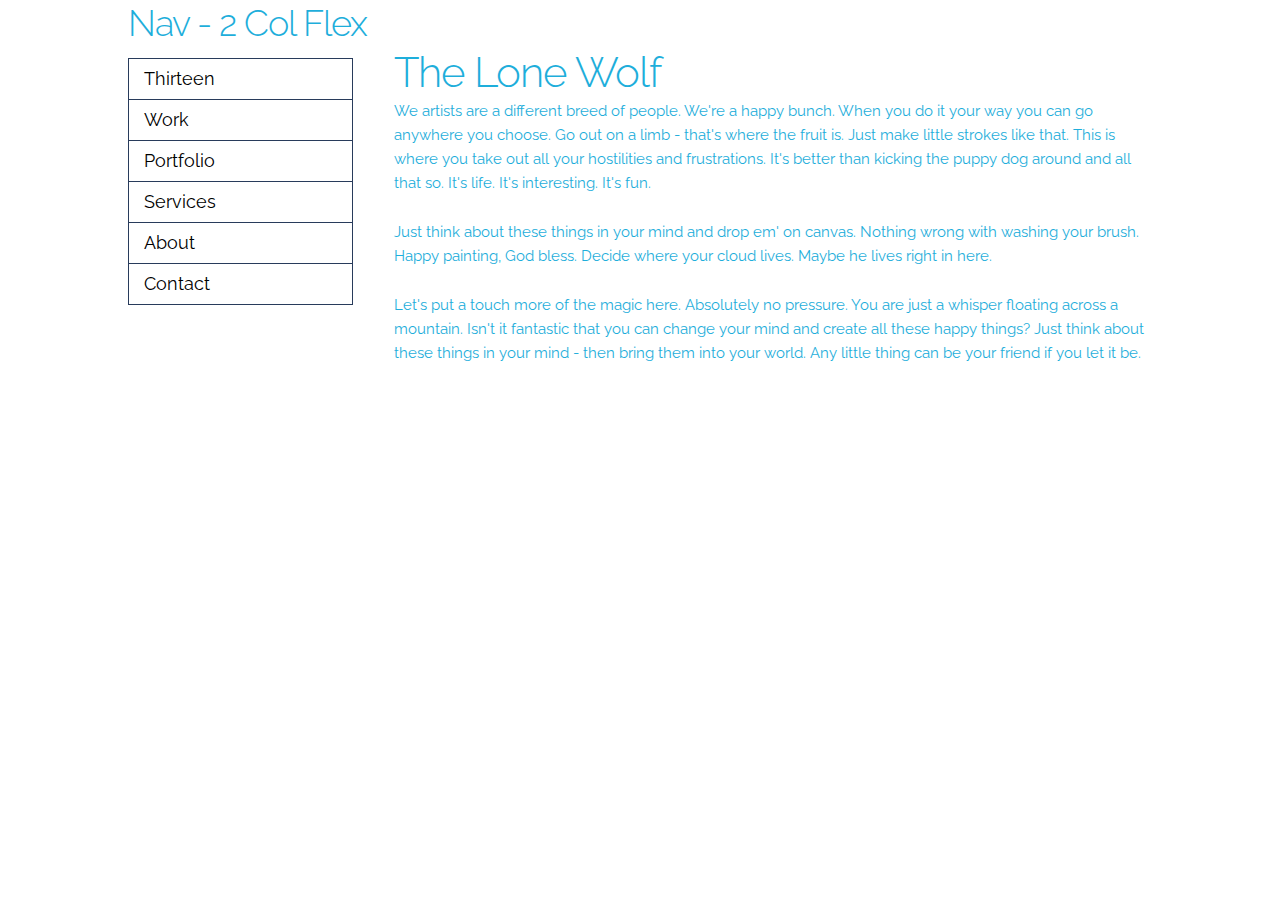
<file: skeleton-flex/2-col-flex.html>
<!DOCTYPE html>
<html lang="en">
<head>

  <!-- Basic Page Needs
  –––––––––––––––––––––––––––––––––––––––––––––––––– -->
  <meta charset="utf-8">
  <title>FlexNav - 2 Col Flex</title>
  <meta name="description" content="">
  <meta name="author" content="">

  <!-- Mobile Specific Metas
  –––––––––––––––––––––––––––––––––––––––––––––––––– -->
  <meta name="viewport" content="width=device-width, initial-scale=1">

  <!-- FONT
  –––––––––––––––––––––––––––––––––––––––––––––––––– -->
  <style>@import url('https://fonts.googleapis.com/css?family=Raleway');</style> 

  <!-- CSS
  –––––––––––––––––––––––––––––––––––––––––––––––––– -->
  <link rel="stylesheet" href="css/normalize.css">
  <link rel="stylesheet" href="css/skeleton.css">
  <link rel="stylesheet" href="css/flex-2-nav.css">

  <!-- Favicon
  –––––––––––––––––––––––––––––––––––––––––––––––––– -->
  <link rel="icon" type="image/png" href="images/favicon.png">

</head>
<body>

  <!-- Primary Page Layout
  –––––––––––––––––––––––––––––––––––––––––––––––––– -->
  <div class="container">
      <h3>Nav - 2 Col Flex </h3>
    <div class="row">
      <div class="three columns">
        <nav>
          <ul>
            <li><a href="">Thirteen</a></li>
            <li><a href="">Work</a></li>
            <li><a href="">Portfolio</a></li>
            <li><a href="">Services</a></li>
            <li><a href="">About</a></li>
            <li><a href="">Contact</a></li>
          </ul>
        </nav>
      </div>
      <div class="nine columns">  
          <h2>The Lone Wolf</h2>
          <p>We artists are a different breed of people. We're a happy bunch. When you do it your way you can go anywhere you choose. Go out on a limb - that's where the fruit is. Just make little strokes like that. This is where you take out all your hostilities and frustrations. It's better than kicking the puppy dog around and all that so. It's life. It's interesting. It's fun.</p>
          <p>Just think about these things in your mind and drop em' on canvas. Nothing wrong with washing your brush. Happy painting, God bless. Decide where your cloud lives. Maybe he lives right in here.</p>
          <p>Let's put a touch more of the magic here. Absolutely no pressure. You are just a whisper floating across a mountain. Isn't it fantastic that you can change your mind and create all these happy things? Just think about these things in your mind - then bring them into your world. Any little thing can be your friend if you let it be.</p>
      </div>
    </div>

<!-- End Document
  –––––––––––––––––––––––––––––––––––––––––––––––––– -->

</body>
</html>
</file>
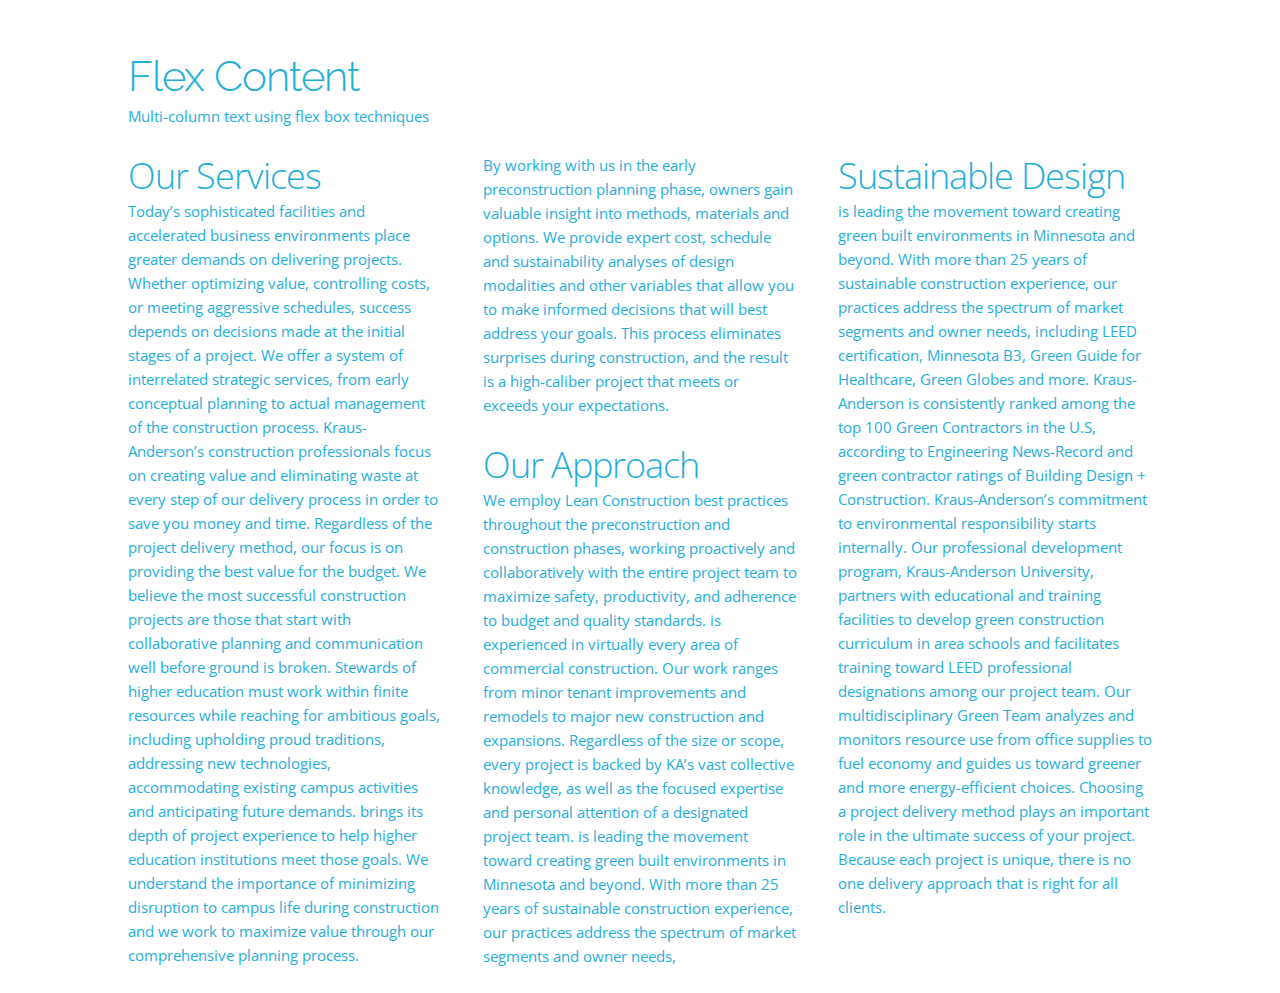
<file: skeleton-flex/flex-content.html>
<!DOCTYPE html>
<html lang="en">
<head>

  <!-- Basic Page Needs
  –––––––––––––––––––––––––––––––––––––––––––––––––– -->
  <meta charset="utf-8">
  <title>Nav - Flex Wrap</title>
  <meta name="description" content="">
  <meta name="author" content="">

  <!-- Mobile Specific Metas
  –––––––––––––––––––––––––––––––––––––––––––––––––– -->
  <meta name="viewport" content="width=device-width, initial-scale=1">

  <!-- FONT
  –––––––––––––––––––––––––––––––––––––––––––––––––– -->
  <style>@import url('https://fonts.googleapis.com/css?family=Raleway');</style> 
  <style>@import url('https://fonts.googleapis.com/css?family=Open+Sans');</style> 

  <!-- CSS
  –––––––––––––––––––––––––––––––––––––––––––––––––– -->
  <link rel="stylesheet" href="css/normalize.css">
  <link rel="stylesheet" href="css/skeleton.css">
  <link rel="stylesheet" href="https://use.fontawesome.com/releases/v5.2.0/css/all.css" integrity="sha384-hWVjflwFxL6sNzntih27bfxkr27PmbbK/iSvJ+a4+0owXq79v+lsFkW54bOGbiDQ" crossorigin="anonymous">
  <link rel="stylesheet" href="css/flex-content.css">

  <!-- Favicon
  –––––––––––––––––––––––––––––––––––––––––––––––––– -->
  <link rel="icon" type="image/png" href="images/favicon.png">

</head>
<body>

  <!-- Primary Page Layout
  –––––––––––––––––––––––––––––––––––––––––––––––––– -->
  <div class="container">
    <div class="row">
      <div class="twelve columns header">
          <h2>Flex Content</h2>
          <p>Multi-column text using flex box techniques</p>
      </div>
    </div>
    <div class="row">
        <div class="four columns">
            <h3>Our Services</h3>
            <p>Today’s sophisticated facilities and accelerated business environments place greater demands on delivering projects. Whether optimizing value, controlling costs, or meeting aggressive schedules, success depends on decisions made at the initial stages of a project. We offer a system of interrelated strategic services, from early conceptual planning to actual management of the construction process. Kraus-Anderson’s construction professionals focus on creating value and eliminating waste at every step of our delivery process in order to save you money and time. Regardless of the project delivery method, our focus is on providing the best value for the budget. We believe the most successful construction projects are those that start with collaborative planning and communication well before ground is broken. Stewards of higher education must work within finite resources while reaching for ambitious goals, including upholding proud traditions, addressing new technologies, accommodating existing campus activities and anticipating future demands. brings its depth of project experience to help higher education institutions meet those goals. We understand the importance of minimizing disruption to campus life during construction and we work to maximize value through our comprehensive planning process.</p>     
        </div>
        <div class="four columns">
            <p>By working with us in the early preconstruction planning phase, owners gain valuable insight into methods, materials and options. We provide expert cost, schedule and sustainability analyses of design modalities and other variables that allow you to make informed decisions that will best address your goals. This process eliminates surprises during construction, and the result is a high-caliber project that meets or exceeds your expectations.</p>
            <h3>Our Approach</h3>
            <p>We employ Lean Construction best practices throughout the preconstruction and construction phases, working proactively and collaboratively with the entire project team to maximize safety, productivity, and adherence to budget and quality standards. is experienced in virtually every area of commercial construction. Our work ranges from minor tenant improvements and remodels to major new construction and expansions. Regardless of the size or scope, every project is backed by KA’s vast collective knowledge, as well as the focused expertise and personal attention of a designated project team. is leading the movement toward creating green built environments in Minnesota and beyond. With more than 25 years of sustainable construction experience, our practices address the spectrum of market segments and owner needs,</p>
        </div>
        <div class="four columns">
            <h3>Sustainable Design</h3>
            <p> is leading the movement toward creating green built environments in Minnesota and beyond. With more than 25 years of sustainable construction experience, our practices address the spectrum of market segments and owner needs, including LEED certification, Minnesota B3, Green Guide for Healthcare, Green Globes and more. Kraus-Anderson is consistently ranked among the top 100 Green Contractors in the U.S, according to Engineering News-Record and green contractor ratings of Building Design + Construction. Kraus-Anderson’s commitment to environmental responsibility starts internally. Our professional development program, Kraus-Anderson University, partners with educational and training facilities to develop green construction curriculum in area schools and facilitates training toward LEED professional designations among our project team. Our multidisciplinary Green Team analyzes and monitors resource use from office supplies to fuel economy and guides us toward greener and more energy-efficient choices. Choosing a project delivery method plays an important role in the ultimate success of your project. Because each project is unique, there is no one delivery approach that is right for all clients.</p>
        </div>
      </div>
  </div>

<!-- End Document
  –––––––––––––––––––––––––––––––––––––––––––––––––– -->

</body>
</html>
</file>
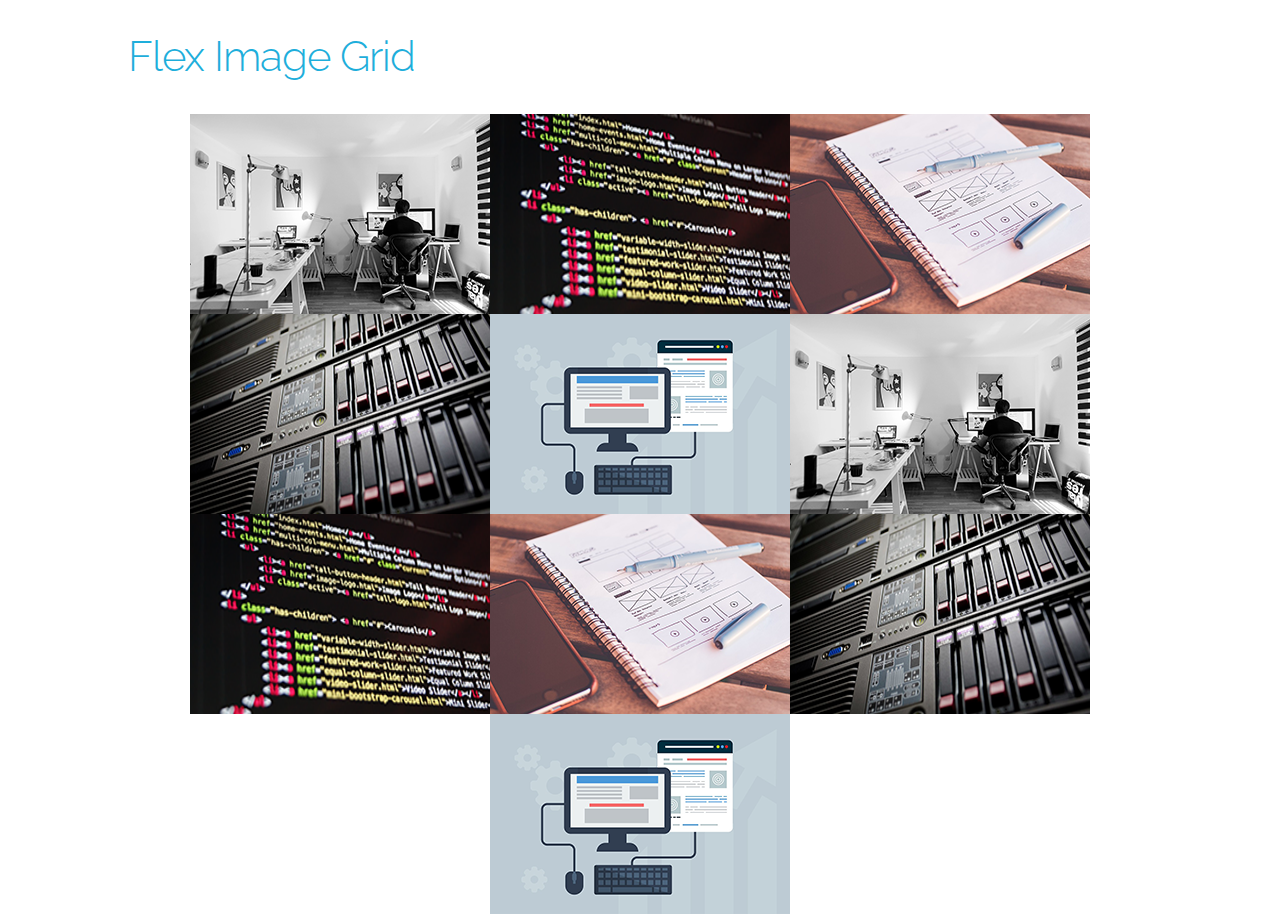
<file: skeleton-flex/flex-img-grid.html>
<!DOCTYPE html>
<html lang="en">
<head>

  <!-- Basic Page Needs
  –––––––––––––––––––––––––––––––––––––––––––––––––– -->
  <meta charset="utf-8">
  <title>Nav - Flex Wrap</title>
  <meta name="description" content="">
  <meta name="author" content="">

  <!-- Mobile Specific Metas
  –––––––––––––––––––––––––––––––––––––––––––––––––– -->
  <meta name="viewport" content="width=device-width, initial-scale=1">

  <!-- FONT
  –––––––––––––––––––––––––––––––––––––––––––––––––– -->
  <style>@import url('https://fonts.googleapis.com/css?family=Raleway');</style> 
  <style>@import url('https://fonts.googleapis.com/css?family=Open+Sans');</style> 

  <!-- CSS
  –––––––––––––––––––––––––––––––––––––––––––––––––– -->
  <link rel="stylesheet" href="css/normalize.css">
  <link rel="stylesheet" href="css/skeleton.css">
  <link rel="stylesheet" href="https://use.fontawesome.com/releases/v5.2.0/css/all.css" integrity="sha384-hWVjflwFxL6sNzntih27bfxkr27PmbbK/iSvJ+a4+0owXq79v+lsFkW54bOGbiDQ" crossorigin="anonymous">
  <link rel="stylesheet" href="css/flex-img-grid.css">

  <!-- Favicon
  –––––––––––––––––––––––––––––––––––––––––––––––––– -->
  <link rel="icon" type="image/png" href="images/favicon.png">

</head>
<body>

  <!-- Primary Page Layout
  –––––––––––––––––––––––––––––––––––––––––––––––––– -->
  <div class="container">
    <div class="row">
      <h2>Flex Image Grid</h2>
      <div class="twelve columns imgGrid">
          <img src="images/officeR.png" alt="">
          <img src="images/codeR.png" alt="">
          <img src="images/plansR.png" alt="">
          <img src="images/serverR.png" alt="">
          <img src="images/webdesignR.png" alt="">
          <img src="images/officeR.png" alt="">
          <img src="images/codeR.png" alt="">
          <img src="images/plansR.png" alt="">
          <img src="images/serverR.png" alt="">
          <img src="images/webdesignR.png" alt="">
      </div>
    </div>
  </div>

<!-- End Document
  –––––––––––––––––––––––––––––––––––––––––––––––––– -->

</body>
</html>
</file>
<file: skeleton-flex/css/skeleton.css>
/*
* Skeleton V2.0.4
* Copyright 2014, Dave Gamache
* www.getskeleton.com
* Free to use under the MIT license.
* http://www.opensource.org/licenses/mit-license.php
* 12/29/2014
*/


/* Table of contents
––––––––––––––––––––––––––––––––––––––––––––––––––
- Grid
- Base Styles
- Typography
- Links
- Buttons
- Forms
- Lists
- Code
- Tables
- Spacing
- Utilities
- Clearing
- Media Queries
*/


/* Grid
–––––––––––––––––––––––––––––––––––––––––––––––––– */
.container {
  position: relative;
  width: 100%;
  max-width: 1200px;
  margin: 0 auto;
  padding: 0 20px;
  box-sizing: border-box; }
.column,
.columns {
  width: 100%;
  float: left;
  box-sizing: border-box; }

/* For devices larger than 400px */
@media (min-width: 400px) {
  .container {
    width: 85%;
    padding: 0; }
}

/* For devices larger than 550px */
@media (min-width: 550px) {
  .container {
    width: 80%; }
  .column,
  .columns {
    margin-left: 4%; }
  .column:first-child,
  .columns:first-child {
    margin-left: 0; }

  .one.column,
  .one.columns                    { width: 4.66666666667%; }
  .two.columns                    { width: 13.3333333333%; }
  .three.columns                  { width: 22%;            }
  .four.columns                   { width: 30.6666666667%; }
  .five.columns                   { width: 39.3333333333%; }
  .six.columns                    { width: 48%;            }
  .seven.columns                  { width: 56.6666666667%; }
  .eight.columns                  { width: 65.3333333333%; }
  .nine.columns                   { width: 74.0%;          }
  .ten.columns                    { width: 82.6666666667%; }
  .eleven.columns                 { width: 91.3333333333%; }
  .twelve.columns                 { width: 100%; margin-left: 0; }

  .one-third.column               { width: 30.6666666667%; }
  .two-thirds.column              { width: 65.3333333333%; }

  .one-half.column                { width: 48%; }

  /* Offsets */
  .offset-by-one.column,
  .offset-by-one.columns          { margin-left: 8.66666666667%; }
  .offset-by-two.column,
  .offset-by-two.columns          { margin-left: 17.3333333333%; }
  .offset-by-three.column,
  .offset-by-three.columns        { margin-left: 26%;            }
  .offset-by-four.column,
  .offset-by-four.columns         { margin-left: 34.6666666667%; }
  .offset-by-five.column,
  .offset-by-five.columns         { margin-left: 43.3333333333%; }
  .offset-by-six.column,
  .offset-by-six.columns          { margin-left: 52%;            }
  .offset-by-seven.column,
  .offset-by-seven.columns        { margin-left: 60.6666666667%; }
  .offset-by-eight.column,
  .offset-by-eight.columns        { margin-left: 69.3333333333%; }
  .offset-by-nine.column,
  .offset-by-nine.columns         { margin-left: 78.0%;          }
  .offset-by-ten.column,
  .offset-by-ten.columns          { margin-left: 86.6666666667%; }
  .offset-by-eleven.column,
  .offset-by-eleven.columns       { margin-left: 95.3333333333%; }

  .offset-by-one-third.column,
  .offset-by-one-third.columns    { margin-left: 34.6666666667%; }
  .offset-by-two-thirds.column,
  .offset-by-two-thirds.columns   { margin-left: 69.3333333333%; }

  .offset-by-one-half.column,
  .offset-by-one-half.columns     { margin-left: 52%; }

}


/* Base Styles
–––––––––––––––––––––––––––––––––––––––––––––––––– */
/* NOTE
html is set to 62.5% so that all the REM measurements throughout Skeleton
are based on 10px sizing. So basically 1.5rem = 15px :) */
html {
  font-size: 62.5%; }
body {
  font-size: 1.5em; /* currently ems cause chrome bug misinterpreting rems on body element */
  line-height: 1.6;
  font-weight: 400;
  font-family: "Raleway", "HelveticaNeue", "Helvetica Neue", Helvetica, Arial, sans-serif;
  color: #1EAEDB; }


/* Typography
–––––––––––––––––––––––––––––––––––––––––––––––––– */
h1, h2, h3, h4, h5, h6 {
  margin-top: 0;
  margin-bottom: 0rem;
  font-weight: 300; }
h1 { font-size: 4.0rem; line-height: 1.2;  letter-spacing: -.1rem;}
h2 { font-size: 3.6rem; line-height: 1.25; letter-spacing: -.1rem; }
h3 { font-size: 3.0rem; line-height: 1.3;  letter-spacing: -.1rem; }
h4 { font-size: 2.4rem; line-height: 1.35; letter-spacing: -.08rem; }
h5 { font-size: 1.8rem; line-height: 1.5;  letter-spacing: -.05rem; }
h6 { font-size: 1.5rem; line-height: 1.6;  letter-spacing: 0; }

/* Larger than phablet */
@media (min-width: 550px) {
  h1 { font-size: 5.0rem; }
  h2 { font-size: 4.2rem; }
  h3 { font-size: 3.6rem; }
  h4 { font-size: 3.0rem; }
  h5 { font-size: 2.4rem; }
  h6 { font-size: 1.5rem; }
}

p {
  margin-top: 0; }


/* Links
–––––––––––––––––––––––––––––––––––––––––––––––––– */
a {
  color: #1EAEDB; }
a:hover {
  color: #0FA0CE; }


/* Buttons
–––––––––––––––––––––––––––––––––––––––––––––––––– */
.button,
button,
input[type="submit"],
input[type="reset"],
input[type="button"] {
  display: inline-block;
  height: 38px;
  padding: 0 30px;
  color: #555;
  text-align: center;
  font-size: 11px;
  font-weight: 600;
  line-height: 38px;
  letter-spacing: .1rem;
  text-transform: uppercase;
  text-decoration: none;
  white-space: nowrap;
  background-color: transparent;
  border-radius: 4px;
  border: 1px solid #bbb;
  cursor: pointer;
  box-sizing: border-box; }
.button:hover,
button:hover,
input[type="submit"]:hover,
input[type="reset"]:hover,
input[type="button"]:hover,
.button:focus,
button:focus,
input[type="submit"]:focus,
input[type="reset"]:focus,
input[type="button"]:focus {
  color: #333;
  border-color: #888;
  outline: 0; }
.button.button-primary,
button.button-primary,
input[type="submit"].button-primary,
input[type="reset"].button-primary,
input[type="button"].button-primary {
  color: #FFF;
  background-color: #33C3F0;
  border-color: #33C3F0; }
.button.button-primary:hover,
button.button-primary:hover,
input[type="submit"].button-primary:hover,
input[type="reset"].button-primary:hover,
input[type="button"].button-primary:hover,
.button.button-primary:focus,
button.button-primary:focus,
input[type="submit"].button-primary:focus,
input[type="reset"].button-primary:focus,
input[type="button"].button-primary:focus {
  color: #FFF;
  background-color: #1EAEDB;
  border-color: #1EAEDB; }


/* Forms
–––––––––––––––––––––––––––––––––––––––––––––––––– */
input[type="email"],
input[type="number"],
input[type="search"],
input[type="text"],
input[type="tel"],
input[type="url"],
input[type="password"],
textarea,
select {
  height: 38px;
  padding: 6px 10px; /* The 6px vertically centers text on FF, ignored by Webkit */
  background-color: #fff;
  border: 1px solid #D1D1D1;
  border-radius: 4px;
  box-shadow: none;
  box-sizing: border-box; }
/* Removes awkward default styles on some inputs for iOS */
input[type="email"],
input[type="number"],
input[type="search"],
input[type="text"],
input[type="tel"],
input[type="url"],
input[type="password"],
textarea {
  -webkit-appearance: none;
     -moz-appearance: none;
          appearance: none; }
textarea {
  min-height: 65px;
  padding-top: 6px;
  padding-bottom: 6px; }
input[type="email"]:focus,
input[type="number"]:focus,
input[type="search"]:focus,
input[type="text"]:focus,
input[type="tel"]:focus,
input[type="url"]:focus,
input[type="password"]:focus,
textarea:focus,
select:focus {
  border: 1px solid #33C3F0;
  outline: 0; }
label,
legend {
  display: block;
  margin-bottom: .5rem;
  font-weight: 600; }
fieldset {
  padding: 0;
  border-width: 0; }
input[type="checkbox"],
input[type="radio"] {
  display: inline; }
label > .label-body {
  display: inline-block;
  margin-left: .5rem;
  font-weight: normal; }


/* Lists
–––––––––––––––––––––––––––––––––––––––––––––––––– */
ul {
  list-style: circle inside; }
ol {
  list-style: decimal inside; }
ol, ul {
  padding-left: 0;
  margin-top: 0; }
ul ul,
ul ol,
ol ol,
ol ul {
  margin: 1.5rem 0 1.5rem 3rem;
  font-size: 90%; }
li {
  margin-bottom: 1rem; }


/* Code
–––––––––––––––––––––––––––––––––––––––––––––––––– */
code {
  padding: .2rem .5rem;
  margin: 0 .2rem;
  font-size: 90%;
  white-space: nowrap;
  background: #F1F1F1;
  border: 1px solid #E1E1E1;
  border-radius: 4px; }
pre > code {
  display: block;
  padding: 1rem 1.5rem;
  white-space: pre; }


/* Tables
–––––––––––––––––––––––––––––––––––––––––––––––––– */
th,
td {
  padding: 12px 15px;
  text-align: left;
  border-bottom: 1px solid #E1E1E1; }
th:first-child,
td:first-child {
  padding-left: 0; }
th:last-child,
td:last-child {
  padding-right: 0; }


/* Spacing
–––––––––––––––––––––––––––––––––––––––––––––––––– */
button,
.button {
  margin-bottom: 1rem; }
input,
textarea,
select,
fieldset {
  margin-bottom: 1.5rem; }
pre,
blockquote,
dl,
figure,
table,
p,
ul,
ol,
form {
  margin-bottom: 2.5rem; }


/* Utilities
–––––––––––––––––––––––––––––––––––––––––––––––––– */
.u-full-width {
  width: 100%;
  box-sizing: border-box; }
.u-max-full-width {
  max-width: 100%;
  box-sizing: border-box; }
.u-pull-right {
  float: right; }
.u-pull-left {
  float: left; }


/* Misc
–––––––––––––––––––––––––––––––––––––––––––––––––– */
hr {
  margin-top: 3rem;
  margin-bottom: 3.5rem;
  border-width: 0;
  border-top: 1px solid #E1E1E1; }


/* Clearing
–––––––––––––––––––––––––––––––––––––––––––––––––– */

/* Self Clearing Goodness */
.container:after,
.row:after,
.u-cf {
  content: "";
  display: table;
  clear: both; }


/* Media Queries
–––––––––––––––––––––––––––––––––––––––––––––––––– */
/*
Note: The best way to structure the use of media queries is to create the queries
near the relevant code. For example, if you wanted to change the styles for buttons
on small devices, paste the mobile query code up in the buttons section and style it
there.
*/
</file>
<file: skeleton-flex/css/flex-2-nav.css>
body {
    font-family: 'Raleway', sans-serif;
}

nav {
    margin-top: 5%;
}


nav ul {
    display: flex;
    flex-direction: column;
    flex-wrap: wrap;
    justify-content: end;
    list-style: none;
    padding: 0;
    margin: 0;
  }
  nav li {
    font-size: 1.2em;
    line-height: 40px;
    height: 40px;
    margin-bottom: 0em;
    border-top: 1px solid #283B5B;
    border-right: 1px solid #283B5B;
    border-left: 1px solid #283B5B;
  }

  nav li:last-child {
    border-bottom: 1px solid #283B5B;
  }
   
  nav a {
    text-decoration: none;
    color: #000;
    display: block;
    padding: 0 15px;
  }
   
  nav a:hover {
    background-color: #9F8A74;
    color: #fff;
  }
   
  nav a.active {
    background-color: #283B5B;
    color: #fff;
    cursor: default;
  }


@media (max-width: 599px) {
    nav ul {
        display: flex;
        flex-direction: row;
        flex-wrap: wrap;
        justify-content: center;
        padding-bottom: 5px;
    }

    nav ul li {
      margin: 1px;
      border: 1px solid #283B5B;
    }
}
</file>
<file: skeleton-flex/css/flex-content.css>
.header {
    margin-top: 5%;
}
ul {
    display: flex;
    flex-direction: row;
    flex-wrap: wrap;
    list-style: none;
    justify-content: center;
}

h3, 
p {
    font-family: 'Open Sans';
}
</file>
<file: skeleton-flex/css/flex-img-grid.css>
.container {
    max-width: 1300px;
}


.container h2 {
    margin: 3% 0;
}


.imgGrid {
    display: flex;
    flex-direction: row;
    flex-wrap: wrap;
    list-style: none;
    justify-content: center;
}
</file>
